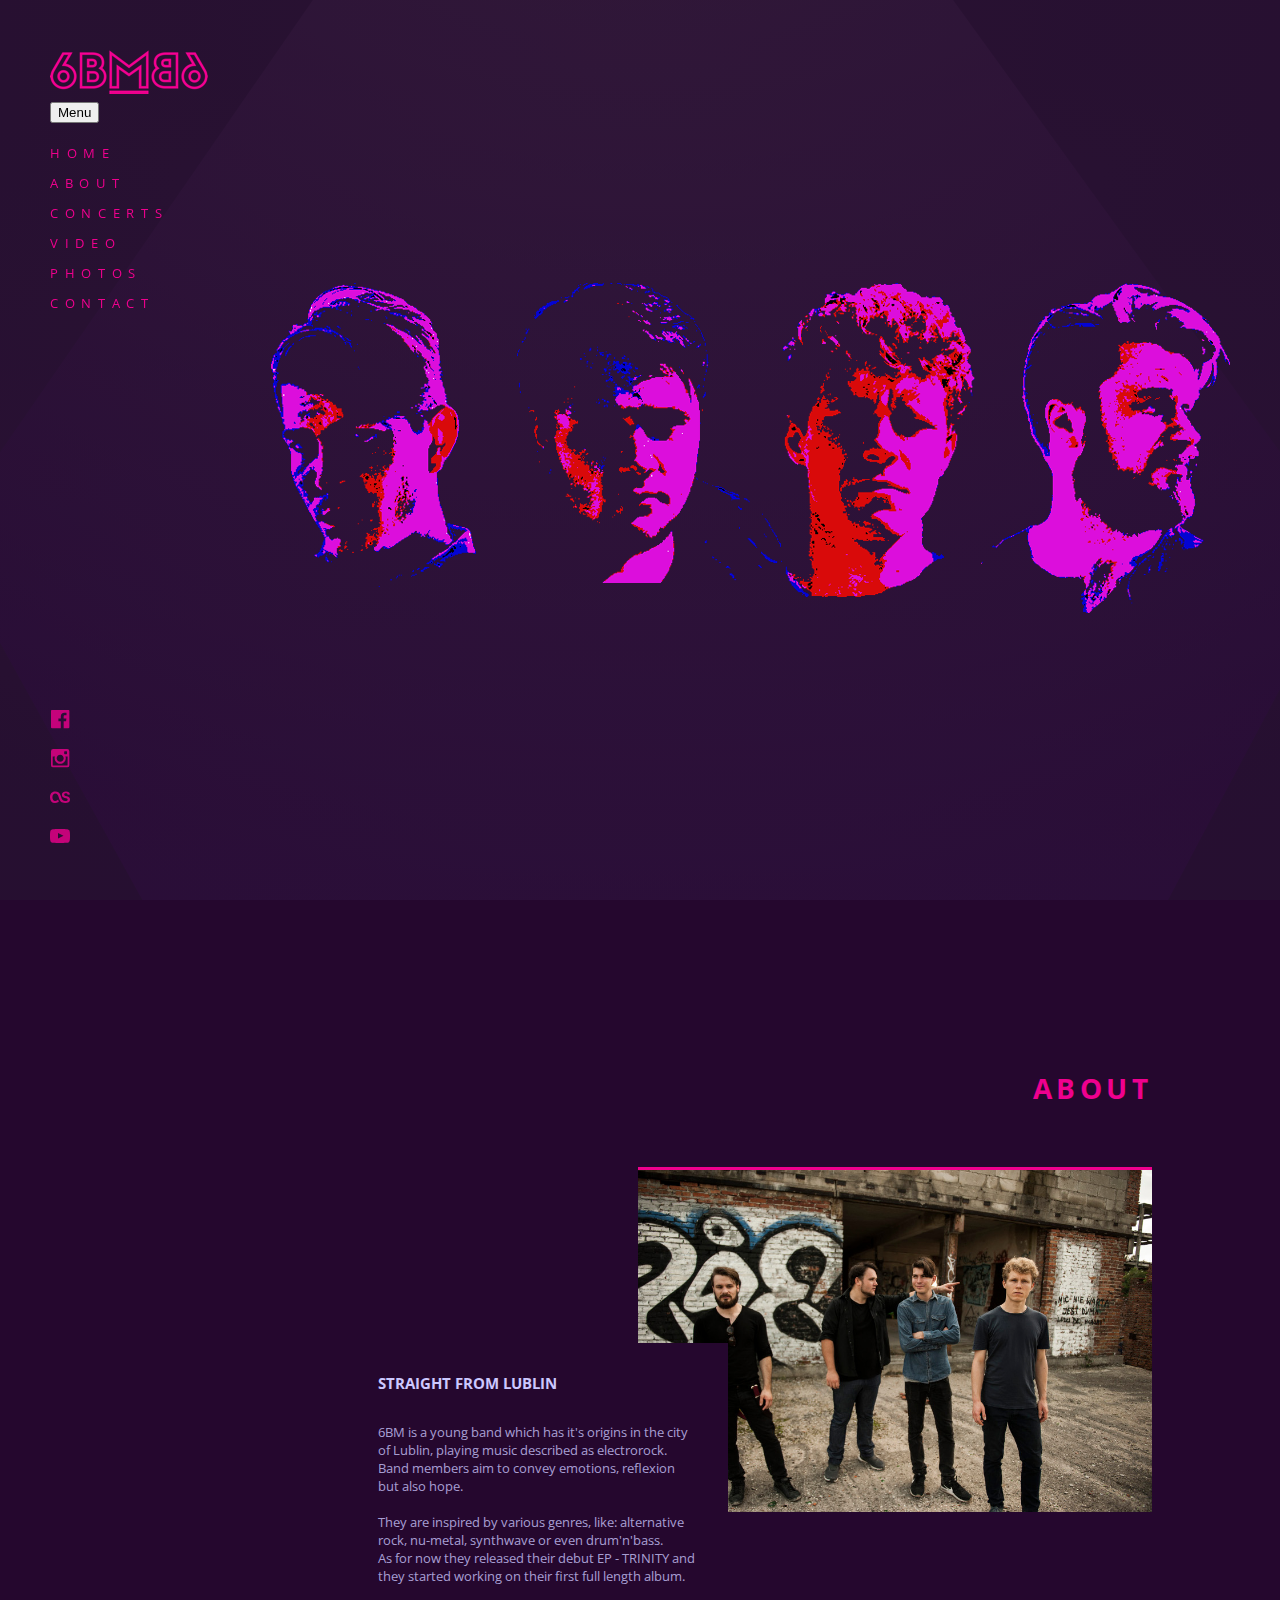
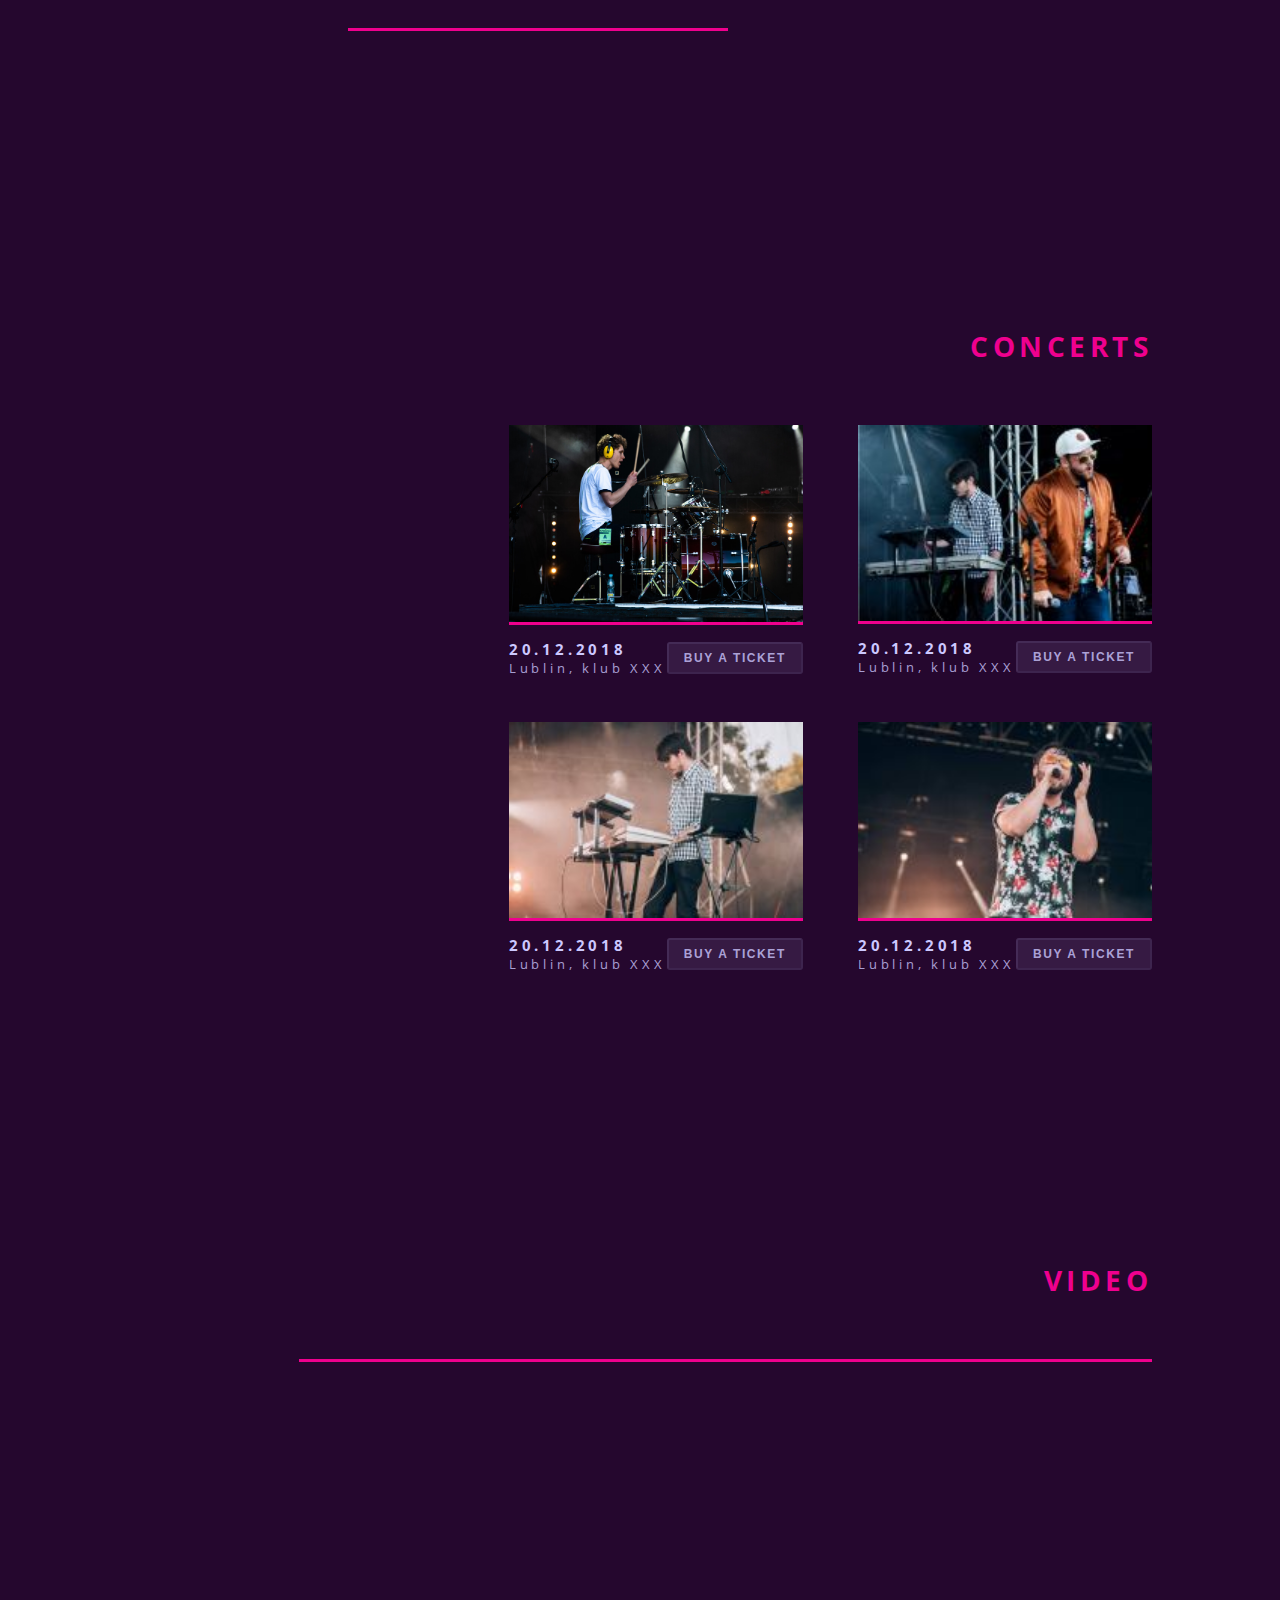
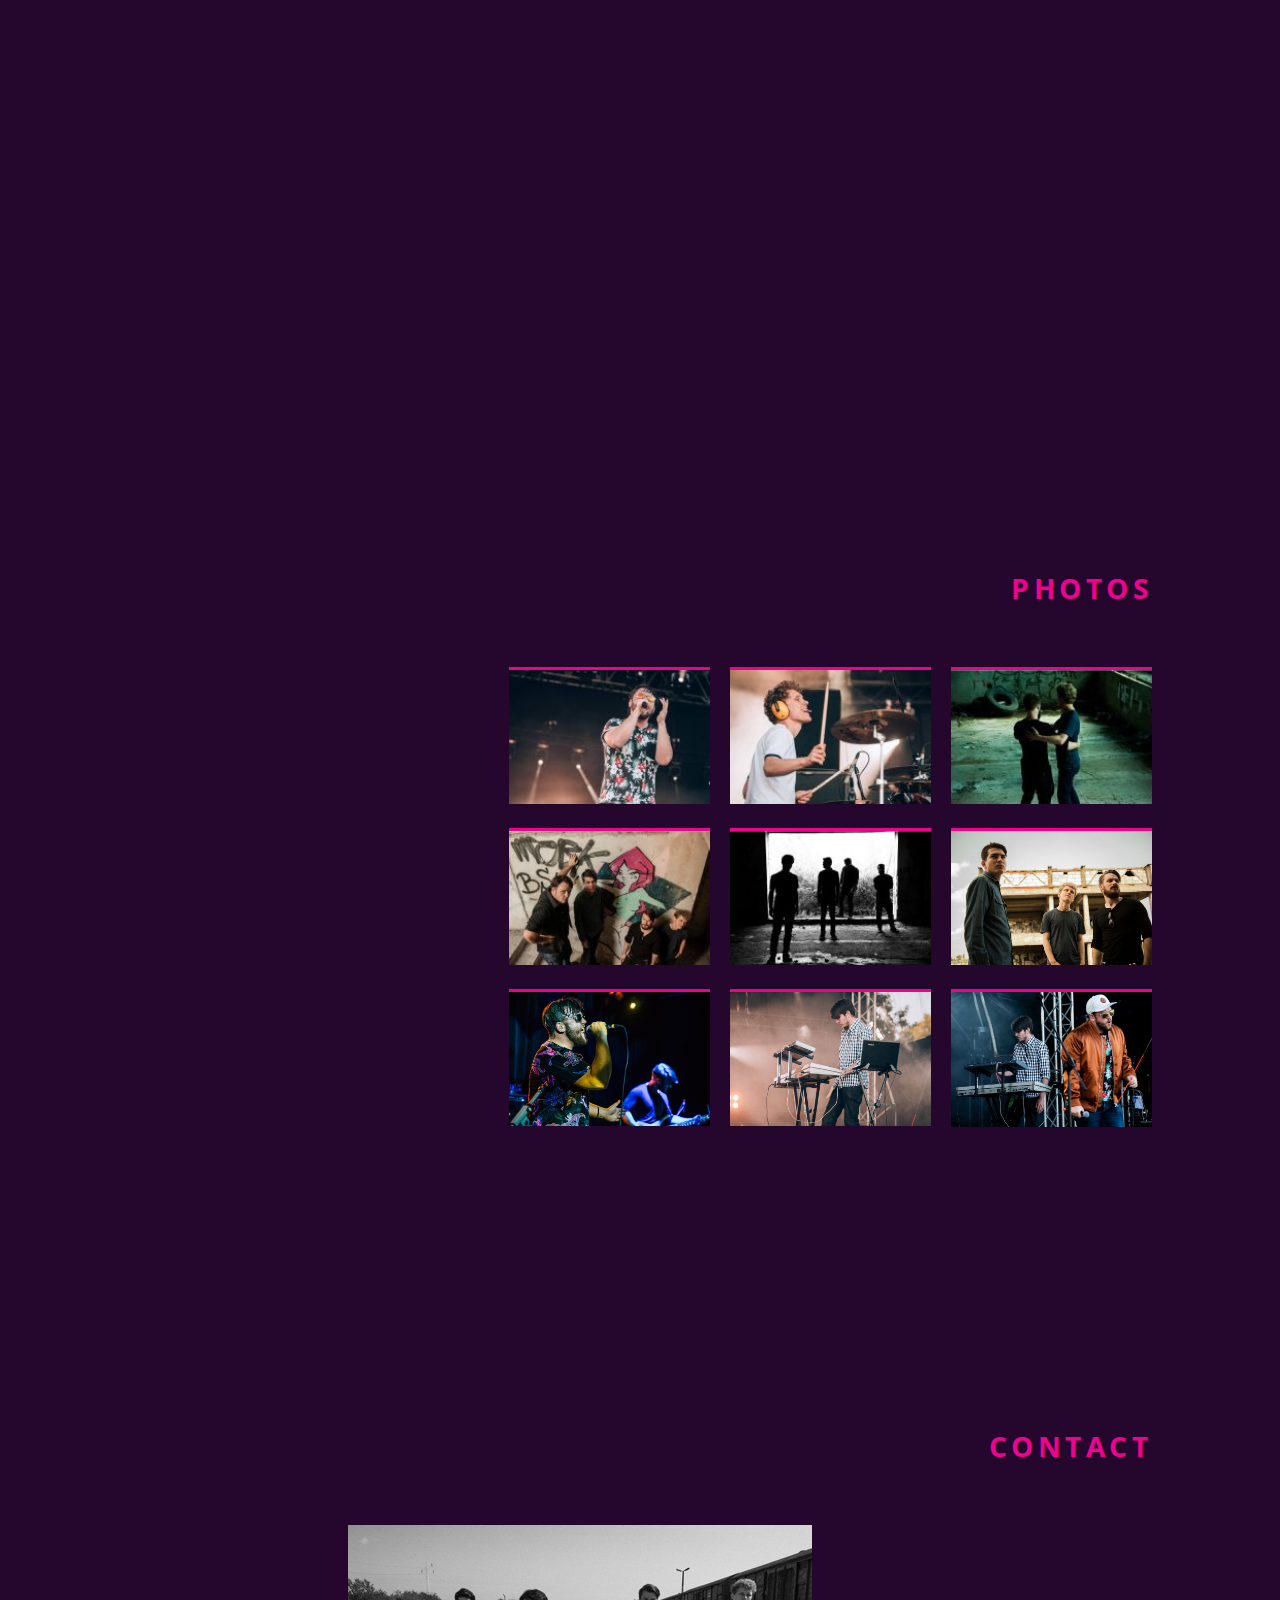
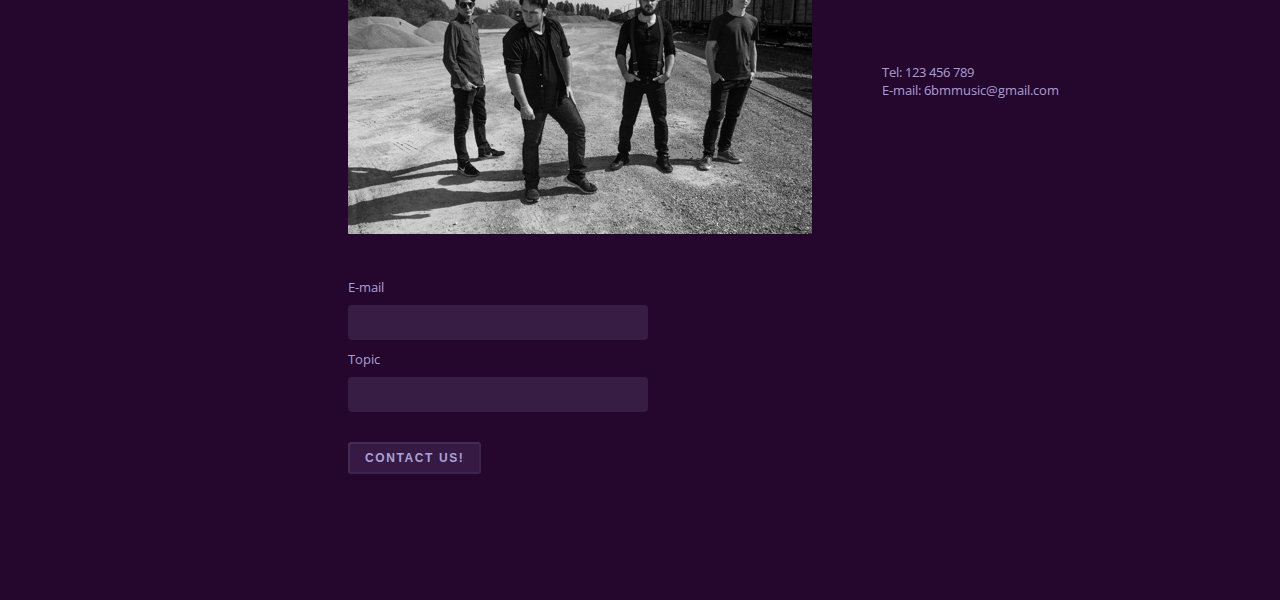
<file: Zadanie03/index.html>
<!DOCTYPE html>
<html lang="en">

<head>
    <title>6BM Band Official Website</title>
    <meta name="viewport" content="width=device-width, initial-scale=1">
    <link href="https://fonts.googleapis.com/css?family=Open+Sans:400,600,700" rel="stylesheet">
    <link rel="stylesheet" type="text/css" href="./style.css" />
    <script src="js/app.js" defer></script>
</head>

<body>
    <header class="page-header">
        <h1 class="page-brand">
            <img src="./images/logo.png" alt="6BM logo" />
        </h1>
        <button class="hamburger">Menu</button>
        <nav class="page-navigation">
            <ul class="page-navigation__items">
                <li class="page-navigation__item">
                    <a class="page-navigation__link" href="#home">Home</a>
                </li>
                <li class="page-navigation__item">
                    <a class="page-navigation__link" href="#about">About</a>
                </li>
                <li class="page-navigation__item">
                    <a class="page-navigation__link" href="#concerts">Concerts</a>
                </li>
                <li class="page-navigation__item">
                    <a class="page-navigation__link" href="#video">Video</a>
                </li>
                <li class="page-navigation__item">
                    <a class="page-navigation__link" href="#photos">Photos</a>
                </li>
                <li class="page-navigation__item">
                    <a class="page-navigation__link" href="#contact">Contact</a>
                </li>
            </ul>
        </nav>
    </header>
    <main class="page-content">
        <section id="home" class="content-section home-section">
            <!--
                    ZAGADNIENIE PONADPROGRAMOWE

                    Nagłówek 'Home' nie jest pokazany na projekcie graficznym, ale dobrą praktyką
                    jest umieszczanie nagłówków przy każdej głównej sekcji strony.
                    Pozwoli to na użytkownikom czytników ekranowych (np. osobom niewidomym lub niedowidzącym)
                    na zorientowanie się w strukturze naszej strony.
                    A żeby zachować wygląd strony adekwatny do projektu graficznego,
                    można utworzyć pomocniczą klasę CSS (np. 'screen-reader-only'),
                    która będzie ukrywała dany element dla standardowego użytkownika.

                    Należy jednak pamiętać, że ukrywanie elementów strony może obniżyć ranking
                    pozycjonowania twojej strony (SEO) i powinniśmy starać się umieszczać elementy nagłówkowe
                    w projekcie graficznym.
                    Dlatego też trzeba świadomie stosować to rozwiązanie i jeśli bardziej zależy nam na
                    pozycjonowaniu niż dostępności, wtedy możemy użyć więcej niż jeden znacznik <h1> i
                    używać go jako głównego nagłówka danych sekcji (w przypadku naszego projektu <h2>
                    zamienilibyśmy na <h1>, a <h3> na <h2>).
                -->
            <h2 class="content-section__header screen-reader-only">Home</h2>
            <ul class="band-members">
                <li class="band-members__item">
                    <img class="band-members__image" src="./images/band-member01.png"
                        alt="Image of stylized keyboard player's face" />
                    <p class="band-members__name">Kamil Zgondek</p>
                    <p class="band-members__desc">Keyboard</p>
                </li>
                <li class="band-members__item">
                    <img class="band-members__image" src="./images/band-member02.png"
                        alt="Image of stylized vocalist's face" />
                    <p class="band-members__name">Łukasz Furman</p>
                    <p class="band-members__desc">Vocals</p>
                </li>
                <li class="band-members__item">
                    <img class="band-members__image" src="./images/band-member03.png"
                        alt="Image of stylized drummer's face" />
                    <p class="band-members__name">Kamil Majewski</p>
                    <p class="band-members__desc">Drums</p>
                </li>
                <li class="band-members__item">
                    <img class="band-members__image" src="./images/band-member04.png"
                        alt="Image of stylized bassist's face" />
                    <p class="band-members__name">Daniel Cajzer</p>
                    <p class="band-members__desc">Bass guitar</p>
                </li>
            </ul>

        </section>
        <section id="about" class="content-section">
            <h2 class="content-section__header">About</h2>
            <div class="about">
                <img class="about__image" src="./images/band01.jpg"
                    alt="Image of band members standing at the construction site" />
                <div class="about__desc">
                    <h3 class="about__desc-header">Straight from Lublin</h3>
                    <p class="about__desc-content">
                        6BM is a young band which has it's origins in the city of Lublin, playing music described as
                        electrorock.<br />
                        Band members aim to convey emotions, reflexion but also hope.<br /><br />
                        They are inspired by various genres, like: alternative rock, nu-metal, synthwave or even
                        drum'n'bass.<br />
                        As for now they released their debut EP - TRINITY and they started working on their first full
                        length album.
                    </p>
                </div>
            </div>
        </section>
        <section id="concerts" class="content-section">
            <h2 class="content-section__header">Concerts</h2>
            <div class="concerts">
                <article class="concerts__item">
                    <img class="concerts__image" src="./images/band02_WiechnikMarcin.jpg"
                        alt="Image of band drummer during a concert" />
                    <header class="concerts__info">
                        <div class="concerts__info-base">
                            <p class="concerts__date">20.12.2018</p>
                            <p class="concerts__location">Lublin, klub XXX</p>
                        </div>
                        <button class="button">Buy a ticket</button>
                    </header>
                </article>
                <article class="concerts__item">
                    <img class="concerts__image" src="./images/band03_WiechnikMarcin.jpg"
                        alt="Image of band vocalist and keyboard player during a concert" />
                    <header class="concerts__info">
                        <div class="concerts__info-base">
                            <p class="concerts__date">20.12.2018</p>
                            <p class="concerts__location">Lublin, klub XXX</p>
                        </div>
                        <button class="button">Buy a ticket</button>
                    </header>
                </article>
                <article class="concerts__item">
                    <img class="concerts__image" src="./images/band04_JakubBodys.jpg"
                        alt="Image of band keyboard player during a concert" />
                    <header class="concerts__info">
                        <div class="concerts__info-base">
                            <p class="concerts__date">20.12.2018</p>
                            <p class="concerts__location">Lublin, klub XXX</p>
                        </div>
                        <button class="button">Buy a ticket</button>
                    </header>
                </article>
                <article class="concerts__item">
                    <img class="concerts__image" src="./images/band05_JakubBodys.jpg"
                        alt="Image of band vocalist during a concert" />
                    <header class="concerts__info">
                        <div class="concerts__info-base">
                            <p class="concerts__date">20.12.2018</p>
                            <p class="concerts__location">Lublin, klub XXX</p>
                        </div>
                        <button class="button">Buy a ticket</button>
                    </header>
                </article>
            </div>
        </section>
        <section id="video" class="content-section">
            <h2 class="content-section__header">Video</h2>
            <iframe class="embedded-video" width="853" height="480"
                src="https://www.youtube.com/embed/AstRXh-vKNI?rel=0" frameborder="0" allow="autoplay; encrypted-media"
                allowfullscreen></iframe>
        </section>
        <section id="photos" class="content-section">
            <h2 class="content-section__header">Photos</h2>
            <ul class="gallery">
                <li class="gallery__item">
                    <img class="gallery__image"
                        srcset="./images/band05_JakubBodys.jpg,
                                ./images/band05_JakubBodys@2.jpg 2x,
                                ./images/band05_JakubBodys@3.jpg 3x"
                        src="./images/band05_JakubBodys@3.jpg"
                        alt="Image of band vocalist during a concert" />
                </li>
                <li class="gallery__item">
                    <img class="gallery__image"
                        srcset="./images/band06_JakubBodys.jpg,
                                ./images/band06_JakubBodys@2.jpg 2x,
                                ./images/band06_JakubBodys@3.jpg 3x"
                        src="./images/band06_JakubBodys@3.jpg"
                        alt="Image of band drummer during a concert" />
                </li>
                <li class="gallery__item">
                    <img class="gallery__image"
                        srcset="./images/band07.jpg,
                                ./images/band07@2.jpg 2x,
                                ./images/band07@3.jpg 3x"
                        src="./images/band07@3.jpg"
                        alt="Image of band members at the construction site" />
                </li>
                <li class="gallery__item">
                    <img class="gallery__image"
                        srcset="./images/band08.jpg,
                                ./images/band08@2.jpg 2x,
                                ./images/band08@3.jpg 3x"
                        src="./images/band08@3.jpg"
                        alt="Image of band members posing against the wall with graffiti" />
                </li>
                <li class="gallery__item">
                    <img class="gallery__image"
                        srcset="./images/band09.jpg,
                                ./images/band09@2.jpg 2x,
                                ./images/band09@3.jpg 3x"
                        src="./images/band09@3.jpg"
                        alt="Image of band members standing in the shadows" />
                </li>
                <li class="gallery__item">
                    <img class="gallery__image"
                        srcset="./images/band10.jpg
                                ./images/band10@2.jpg 2x,
                                ./images/band10@3.jpg 3x"
                        src="./images/band10@3.jpg"
                        alt="Image of band members standing at the construction site" />
                </li>
                <li class="gallery__item">
                    <img class="gallery__image"
                        srcset="./images/band11.jpg
                                ./images/band11@2.jpg 2x,
                                ./images/band11@3.jpg 3x"
                        src="./images/band11@3.jpg"
                        alt="Image of band vocalist during a concert" />
                </li>
                <li class="gallery__item">
                    <img class="gallery__image"
                        srcset="./images/band04_JakubBodys.jpg
                                ./images/band04_JakubBodys@2.jpg 2x,
                                ./images/band04_JakubBodys@3.jpg 3x"
                        src="./images/band04_JakubBodys@3.jpg"
                        alt="Image of band keyboard player during a concert" />
                </li>
                <li class="gallery__item">
                    <img class="gallery__image"
                        srcset="./images/band03_WiechnikMarcin.jpg
                                ./images/band03_WiechnikMarcin@2.jpg 2x,
                                ./images/band03_WiechnikMarcin@3.jpg 3x"
                        src="./images/band03_WiechnikMarcin@3.jpg"
                        alt="Image of band vocalist and keyboard player during a concert" />
                </li>
            </ul>
        </section>
        <section id="contact" class="content-section">
            <h2 class="content-section__header">Contact</h2>
            <div class="contact">
                <div class="contact__item">
                    <img class="contact__img" src="./images/band12.jpg"
                        alt="Image of band members posing next to a train" />
                </div>
                <address class="contact__address">
                    Tel: 123 456 789<br />
                    E-mail: 6bmmusic@gmail.com
                </address>
                <form class="contact__form form">
                    <div class="form__field">
                        <label class="form__label" for="email">E-mail</label>
                        <input class="form__input" type="email" name="email" id="email" required />
                    </div>
                    <div class="form__field">
                        <label class="form__label" for="topic">Topic</label>
                        <input class="form__input" type="text" name="topic" id="topic" required />
                    </div>
                    <button class="button button--contact" type="submit">Contact us!</button>
                </form>
            </div>
        </section>
    </main>
    <footer class="page-footer">
        <!--
                ZAGADNIENIE PONADPROGRAMOWE

                Podobnie jak wyżej, nagłówek jest utworzony dla użytku czytników ekranowych.
            -->
        <h2 class="screen-reader-only">Social media links</h2>
        <ul class="social-links">
            <li class="social-links__item">
                <a class="social-links__link" href="https://www.facebook.com/6BMband/">
                    <img class="social-links__img" src="./images/fb.svg" alt="Facebook" />
                </a>
            </li>
            <li class="social-links__item">
                <a class="social-links__link" href="https://www.instagram.com/6bmband/">
                    <img class="social-links__img" src="./images/insta.svg" alt="Instagram" />
                </a>
            </li>
            <li class="social-links__item">
                <a class="social-links__link" href="http://last.fm/">
                    <img class="social-links__img" src="./images/last.svg" alt="Last.fm" />
                </a>
            </li>
            <li class="social-links__item">
                <a class="social-links__link" href="https://www.youtube.com/channel/UCDqm0F_UFieDt_C4TRPbepQ">
                    <img class="social-links__img" src="./images/yout.svg" alt="Youtube" />
                </a>
            </li>
        </ul>
    </footer>
</body>

</html>
</file>
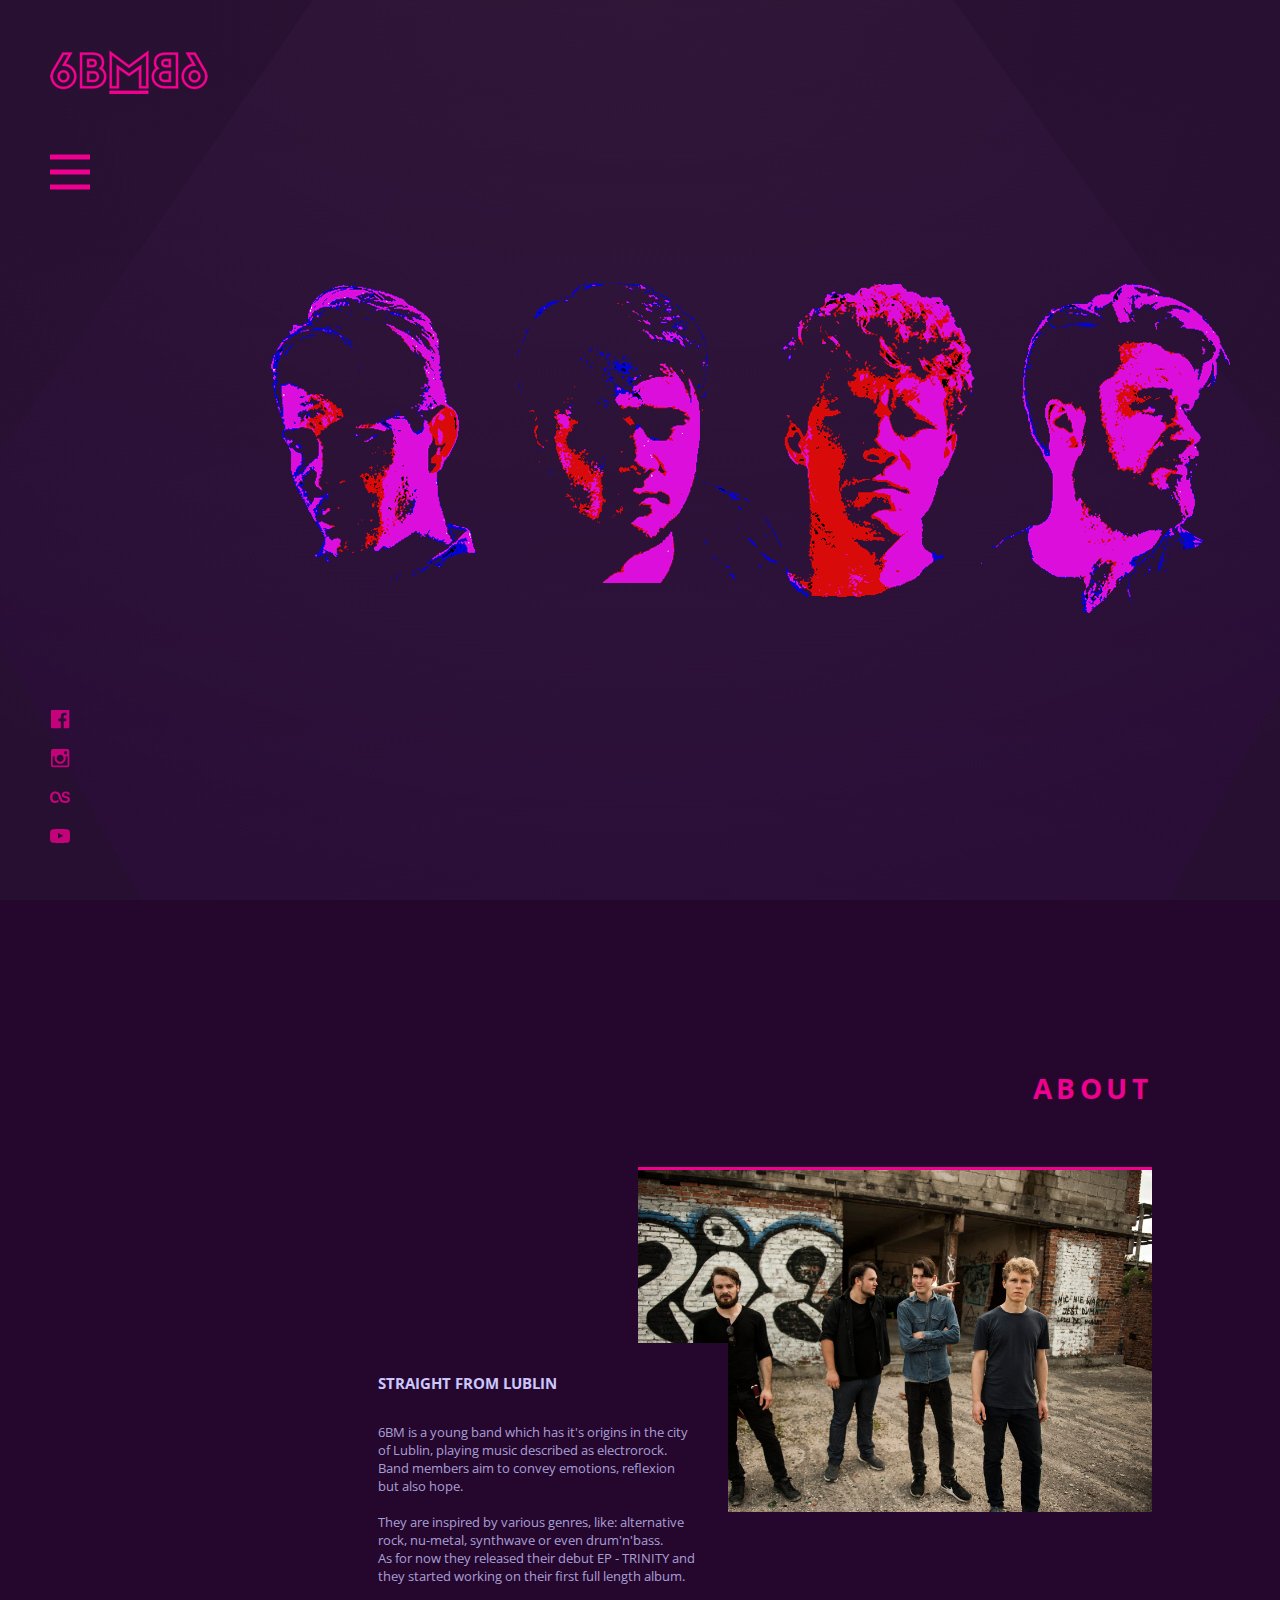
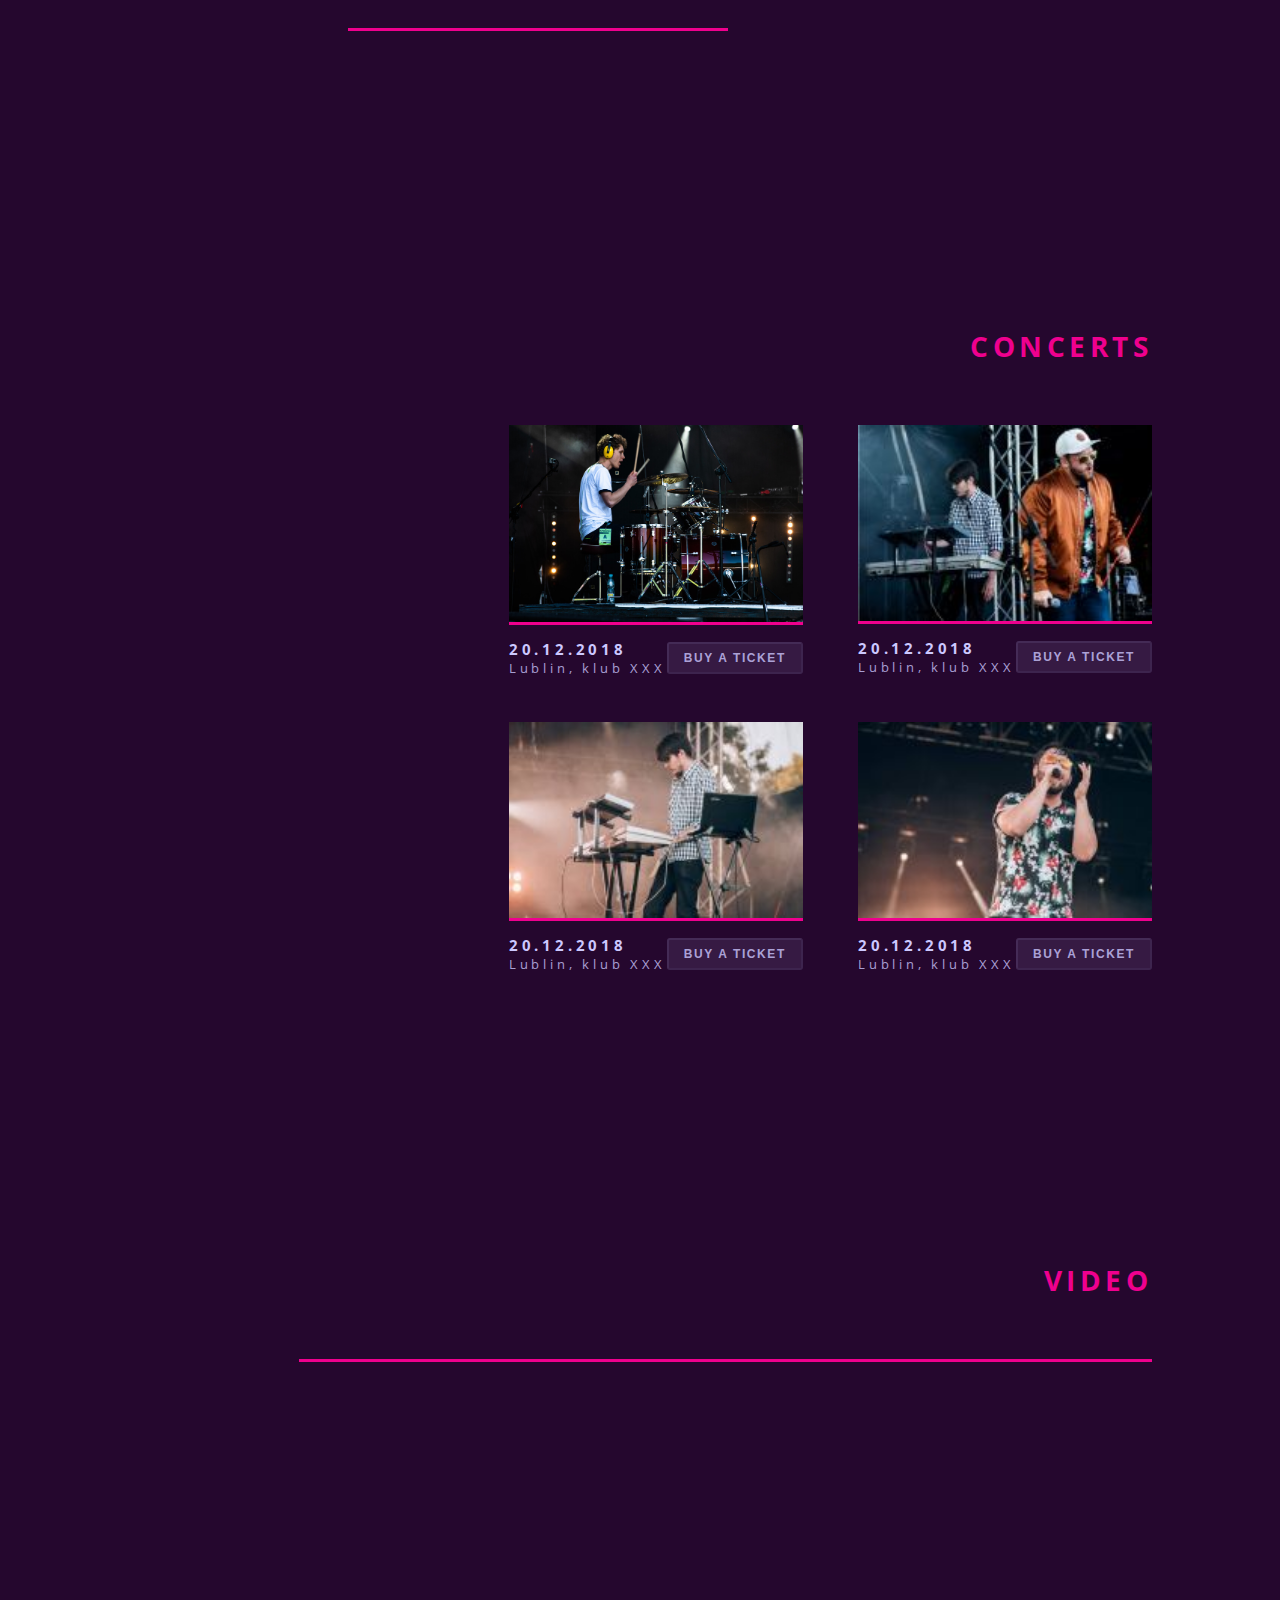
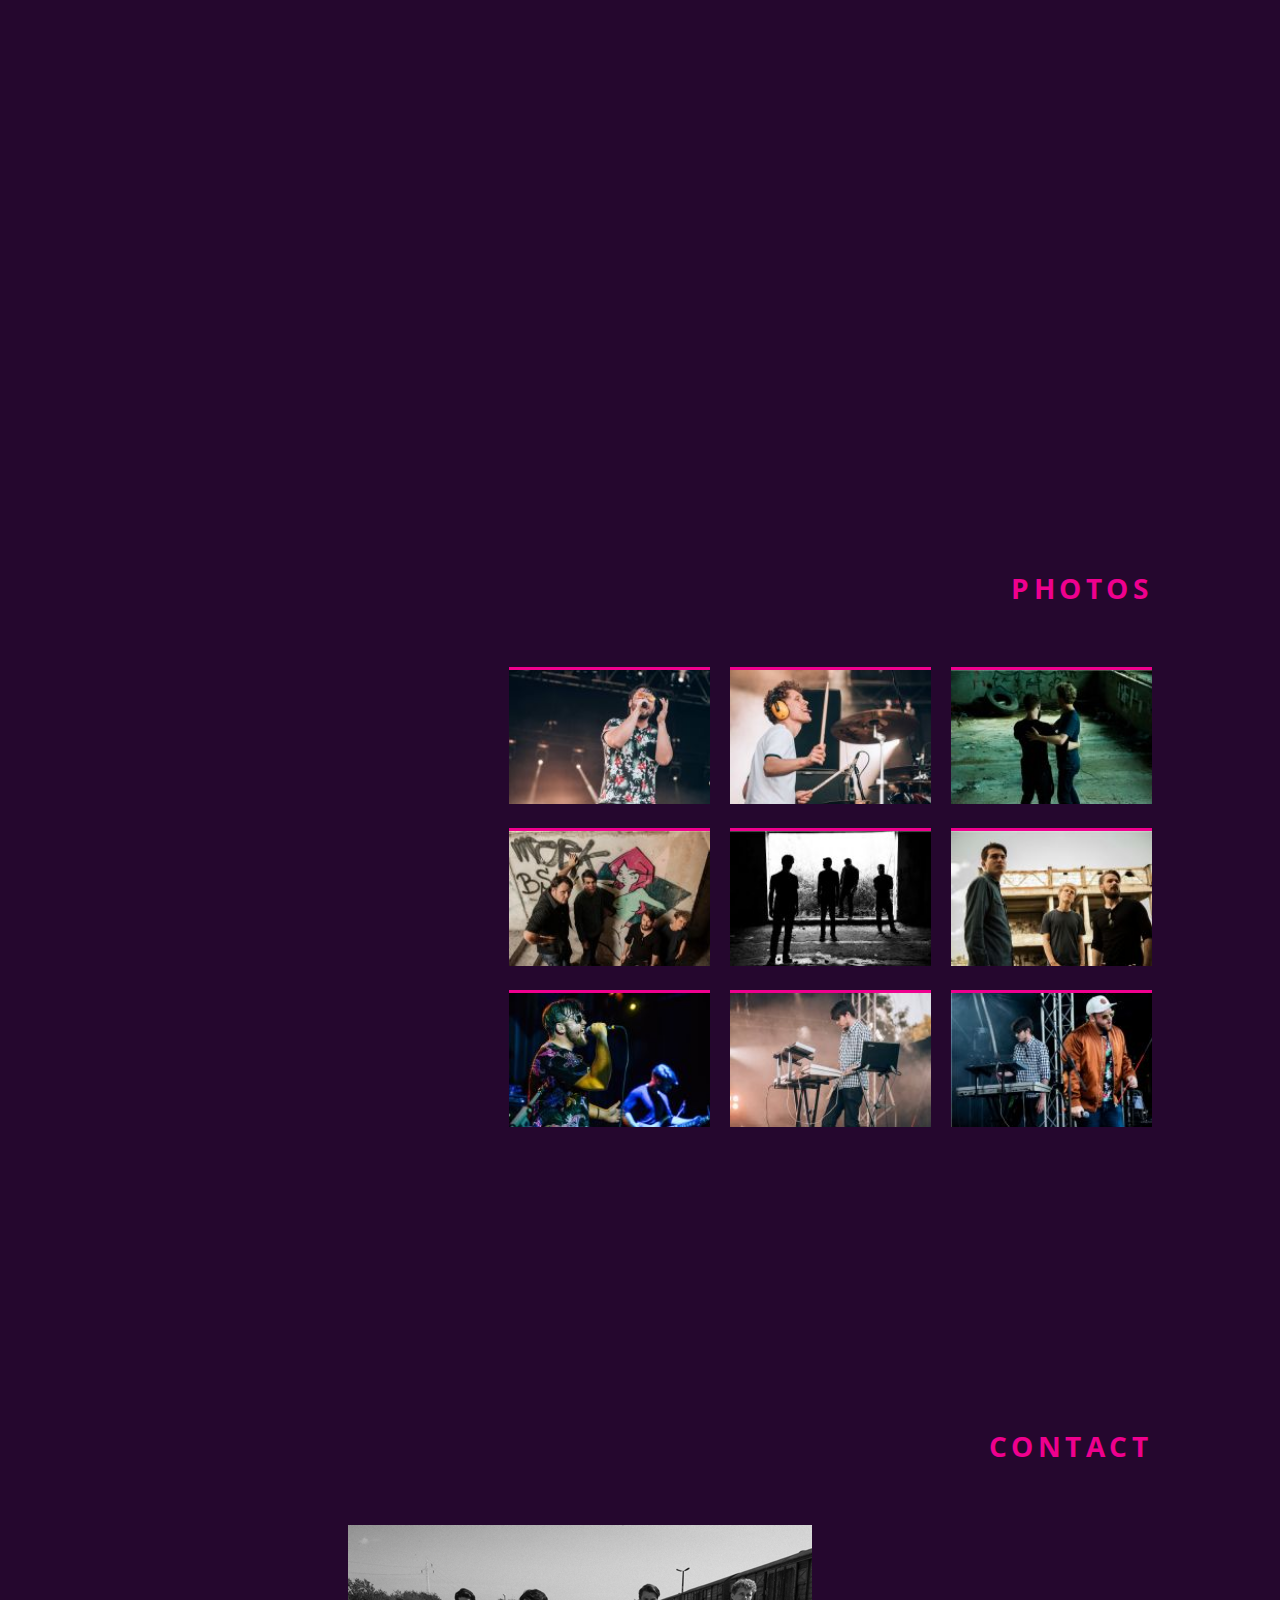
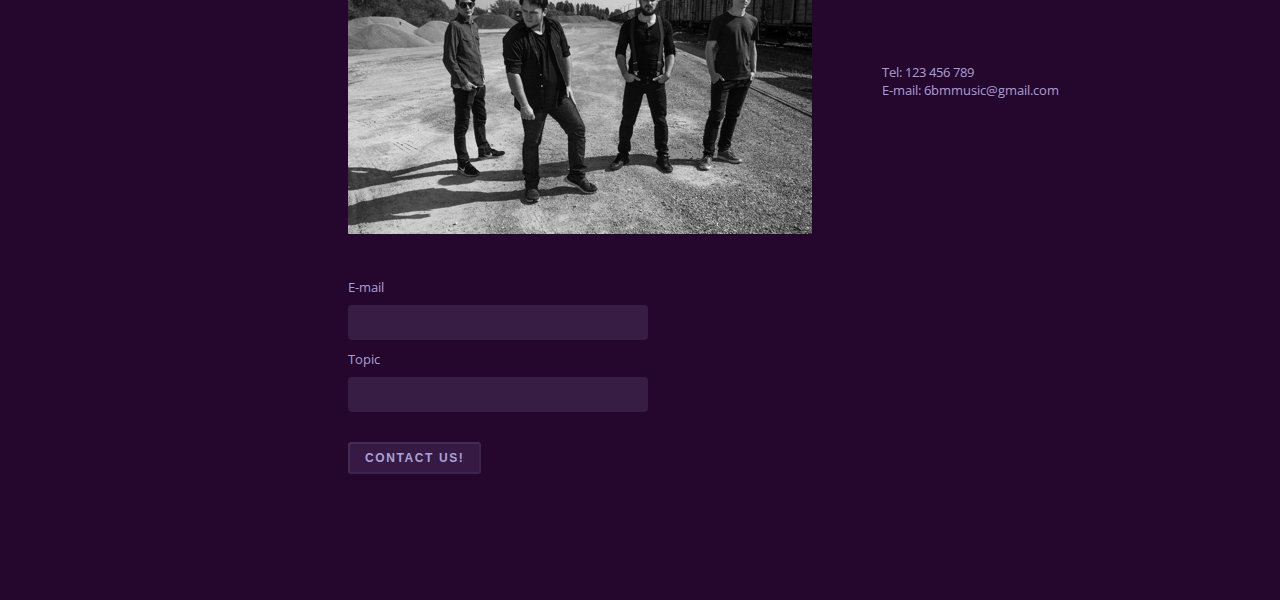
<file: Zadanie04/index.html>
<!DOCTYPE html>
<html lang="en">

<head>
    <title>6BM Band Official Website</title>
    <meta charset="UTF-8">
    <meta name="viewport" content="width=device-width, initial-scale=1">
    <link href="https://fonts.googleapis.com/css?family=Open+Sans:400,600,700&display=swap&subset=latin-ext"
          rel="stylesheet">
    <link rel="stylesheet" type="text/css" href="./style.css" />
    <script src="./script.js" defer></script>
</head>

<body>
    <header class="page-header">
        <h1 class="page-brand">
            <img src="./images/logo.png" alt="6BM logo" />
        </h1>
        <button class="hamburger">
            <div class="hamburger__container">
                <div class="hamburger__bars"></div>
            </div>
        </button>
        <nav class="page-navigation">
            <ul class="page-navigation__items">
                <li class="page-navigation__item">
                    <a class="page-navigation__link" href="#home">Home</a>
                </li>
                <li class="page-navigation__item">
                    <a class="page-navigation__link" href="#about">About</a>
                </li>
                <li class="page-navigation__item">
                    <a class="page-navigation__link" href="#concerts">Concerts</a>
                </li>
                <li class="page-navigation__item">
                    <a class="page-navigation__link" href="#video">Video</a>
                </li>
                <li class="page-navigation__item">
                    <a class="page-navigation__link" href="#photos">Photos</a>
                </li>
                <li class="page-navigation__item">
                    <a class="page-navigation__link" href="#contact">Contact</a>
                </li>
            </ul>
        </nav>
    </header>
    <main class="page-content">
        <section id="home" class="content-section home-section">
            <!--
                    ZAGADNIENIE PONADPROGRAMOWE

                    Nagłówek 'Home' nie jest pokazany na projekcie graficznym, ale dobrą praktyką
                    jest umieszczanie nagłówków przy każdej głównej sekcji strony.
                    Pozwoli to na użytkownikom czytników ekranowych (np. osobom niewidomym lub niedowidzącym)
                    na zorientowanie się w strukturze naszej strony.
                    A żeby zachować wygląd strony adekwatny do projektu graficznego,
                    można utworzyć pomocniczą klasę CSS (np. 'screen-reader-only'),
                    która będzie ukrywała dany element dla standardowego użytkownika.

                    Należy jednak pamiętać, że ukrywanie elementów strony może obniżyć ranking
                    pozycjonowania twojej strony (SEO) i powinniśmy starać się umieszczać elementy nagłówkowe
                    w projekcie graficznym.
                    Dlatego też trzeba świadomie stosować to rozwiązanie i jeśli bardziej zależy nam na
                    pozycjonowaniu niż dostępności, wtedy możemy użyć więcej niż jeden znacznik <h1> i
                    używać go jako głównego nagłówka danych sekcji (w przypadku naszego projektu <h2>
                    zamienilibyśmy na <h1>, a <h3> na <h2>).
                -->
            <h2 class="content-section__header screen-reader-only">Home</h2>
            <ul class="band-members">
                <li class="band-members__item">
                    <img class="band-members__image" src="./images/band-member01.png"
                        alt="Image of stylized keyboard player's face" />
                    <p class="band-members__name">Kamil Zgondek</p>
                    <p class="band-members__desc">Keyboard</p>
                </li>
                <li class="band-members__item">
                    <img class="band-members__image" src="./images/band-member02.png"
                        alt="Image of stylized vocalist's face" />
                    <p class="band-members__name">Łukasz Furman</p>
                    <p class="band-members__desc">Vocals</p>
                </li>
                <li class="band-members__item">
                    <img class="band-members__image" src="./images/band-member03.png"
                        alt="Image of stylized drummer's face" />
                    <p class="band-members__name">Kamil Majewski</p>
                    <p class="band-members__desc">Drums</p>
                </li>
                <li class="band-members__item">
                    <img class="band-members__image" src="./images/band-member04.png"
                        alt="Image of stylized bassist's face" />
                    <p class="band-members__name">Daniel Cajzer</p>
                    <p class="band-members__desc">Bass guitar</p>
                </li>
            </ul>

        </section>
        <section id="about" class="content-section">
            <h2 class="content-section__header">About</h2>
            <div class="about">
                <img class="about__image" src="./images/band01.jpg"
                    alt="Image of band members standing at the construction site" />
                <div class="about__desc">
                    <h3 class="about__desc-header">Straight from Lublin</h3>
                    <p class="about__desc-content">
                        6BM is a young band which has it's origins in the city of Lublin, playing music described as
                        electrorock.<br />
                        Band members aim to convey emotions, reflexion but also hope.<br /><br />
                        They are inspired by various genres, like: alternative rock, nu-metal, synthwave or even
                        drum'n'bass.<br />
                        As for now they released their debut EP - TRINITY and they started working on their first full
                        length album.
                    </p>
                </div>
            </div>
        </section>
        <section id="concerts" class="content-section">
            <h2 class="content-section__header">Concerts</h2>
            <div class="concerts">
                <article class="concerts__item">
                    <img class="concerts__image" src="./images/band02_WiechnikMarcin.jpg"
                        alt="Image of band drummer during a concert" />
                    <header class="concerts__info">
                        <div class="concerts__info-base">
                            <p class="concerts__date">20.12.2018</p>
                            <p class="concerts__location">Lublin, klub XXX</p>
                        </div>
                        <button class="button button--buy-ticket">Buy a ticket</button>
                    </header>
                </article>
                <article class="concerts__item">
                    <img class="concerts__image" src="./images/band03_WiechnikMarcin.jpg"
                        alt="Image of band vocalist and keyboard player during a concert" />
                    <header class="concerts__info">
                        <div class="concerts__info-base">
                            <p class="concerts__date">20.12.2018</p>
                            <p class="concerts__location">Lublin, klub XXX</p>
                        </div>
                        <button class="button button--buy-ticket">Buy a ticket</button>
                    </header>
                </article>
                <article class="concerts__item">
                    <img class="concerts__image" src="./images/band04_JakubBodys.jpg"
                        alt="Image of band keyboard player during a concert" />
                    <header class="concerts__info">
                        <div class="concerts__info-base">
                            <p class="concerts__date">20.12.2018</p>
                            <p class="concerts__location">Lublin, klub XXX</p>
                        </div>
                        <button class="button button--buy-ticket">Buy a ticket</button>
                    </header>
                </article>
                <article class="concerts__item">
                    <img class="concerts__image" src="./images/band05_JakubBodys.jpg"
                        alt="Image of band vocalist during a concert" />
                    <header class="concerts__info">
                        <div class="concerts__info-base">
                            <p class="concerts__date">20.12.2018</p>
                            <p class="concerts__location">Lublin, klub XXX</p>
                        </div>
                        <button class="button button--buy-ticket">Buy a ticket</button>
                    </header>
                </article>
            </div>
        </section>
        <section id="video" class="content-section">
            <h2 class="content-section__header">Video</h2>
            <iframe class="embedded-video" width="853" height="480"
                src="https://www.youtube.com/embed/AstRXh-vKNI?rel=0" frameborder="0" allow="autoplay; encrypted-media"
                allowfullscreen></iframe>
        </section>
        <section id="photos" class="content-section">
            <h2 class="content-section__header">Photos</h2>
            <ul class="gallery">
                <li class="gallery__item">
                    <img class="gallery__image"
                        srcset="./images/band05_JakubBodys.jpg,
                                ./images/band05_JakubBodys@2.jpg 2x,
                                ./images/band05_JakubBodys@3.jpg 3x"
                        src="./images/band05_JakubBodys@3.jpg"
                        alt="Image of band vocalist during a concert" />
                </li>
                <li class="gallery__item">
                    <img class="gallery__image"
                        srcset="./images/band06_JakubBodys.jpg,
                                ./images/band06_JakubBodys@2.jpg 2x,
                                ./images/band06_JakubBodys@3.jpg 3x"
                        src="./images/band06_JakubBodys@3.jpg"
                        alt="Image of band drummer during a concert" />
                </li>
                <li class="gallery__item">
                    <img class="gallery__image"
                        srcset="./images/band07.jpg,
                                ./images/band07@2.jpg 2x,
                                ./images/band07@3.jpg 3x"
                        src="./images/band07@3.jpg"
                        alt="Image of band members at the construction site" />
                </li>
                <li class="gallery__item">
                    <img class="gallery__image"
                        srcset="./images/band08.jpg,
                                ./images/band08@2.jpg 2x,
                                ./images/band08@3.jpg 3x"
                        src="./images/band08@3.jpg"
                        alt="Image of band members posing against the wall with graffiti" />
                </li>
                <li class="gallery__item">
                    <img class="gallery__image"
                        srcset="./images/band09.jpg,
                                ./images/band09@2.jpg 2x,
                                ./images/band09@3.jpg 3x"
                        src="./images/band09@3.jpg"
                        alt="Image of band members standing in the shadows" />
                </li>
                <li class="gallery__item">
                    <img class="gallery__image"
                        srcset="./images/band10.jpg,
                                ./images/band10@2.jpg 2x,
                                ./images/band10@3.jpg 3x"
                        src="./images/band10@3.jpg"
                        alt="Image of band members standing at the construction site" />
                </li>
                <li class="gallery__item">
                    <img class="gallery__image"
                        srcset="./images/band11.jpg,
                                ./images/band11@2.jpg 2x,
                                ./images/band11@3.jpg 3x"
                        src="./images/band11@3.jpg"
                        alt="Image of band vocalist during a concert" />
                </li>
                <li class="gallery__item">
                    <img class="gallery__image"
                        srcset="./images/band04_JakubBodys.jpg,
                                ./images/band04_JakubBodys@2.jpg 2x,
                                ./images/band04_JakubBodys@3.jpg 3x"
                        src="./images/band04_JakubBodys@3.jpg"
                        alt="Image of band keyboard player during a concert" />
                </li>
                <li class="gallery__item">
                    <img class="gallery__image"
                        srcset="./images/band03_WiechnikMarcin.jpg,
                                ./images/band03_WiechnikMarcin@2.jpg 2x,
                                ./images/band03_WiechnikMarcin@3.jpg 3x"
                        src="./images/band03_WiechnikMarcin@3.jpg"
                        alt="Image of band vocalist and keyboard player during a concert" />
                </li>
            </ul>
        </section>
        <section id="contact" class="content-section">
            <h2 class="content-section__header">Contact</h2>
            <div class="contact">
                <div class="contact__item">
                    <img class="contact__img" src="./images/band12.jpg"
                        alt="Image of band members posing next to a train" />
                </div>
                <address class="contact__address">
                    Tel: 123 456 789<br />
                    E-mail: 6bmmusic@gmail.com
                </address>
                <form class="contact__form form">
                    <div class="form__field">
                        <label class="form__label" for="email">E-mail</label>
                        <input class="form__input" type="email" name="email" id="email" required />
                    </div>
                    <div class="form__field">
                        <label class="form__label" for="topic">Topic</label>
                        <input class="form__input" type="text" name="topic" id="topic" required />
                    </div>
                    <button class="button button--contact" type="submit">Contact us!</button>
                </form>
            </div>
        </section>
    </main>
    <footer class="page-footer">
        <!--
                ZAGADNIENIE PONADPROGRAMOWE

                Podobnie jak wyżej, nagłówek jest utworzony dla użytku czytników ekranowych.
            -->
        <h2 class="screen-reader-only">Social media links</h2>
        <ul class="social-links">
            <li class="social-links__item">
                <a class="social-links__link" href="https://www.facebook.com/6BMband/">
                    <img class="social-links__img" src="./images/fb.svg" alt="Facebook" />
                </a>
            </li>
            <li class="social-links__item">
                <a class="social-links__link" href="https://www.instagram.com/6bmband/">
                    <img class="social-links__img" src="./images/insta.svg" alt="Instagram" />
                </a>
            </li>
            <li class="social-links__item">
                <a class="social-links__link" href="http://last.fm/">
                    <img class="social-links__img" src="./images/last.svg" alt="Last.fm" />
                </a>
            </li>
            <li class="social-links__item">
                <a class="social-links__link" href="https://www.youtube.com/channel/UCDqm0F_UFieDt_C4TRPbepQ">
                    <img class="social-links__img" src="./images/yout.svg" alt="Youtube" />
                </a>
            </li>
        </ul>
    </footer>
</body>

</html>
</file>
<file: Zadanie03/style.css>
* {
    box-sizing: border-box;
}

body {
    margin: 0;
    padding: 0;

    background-color: #25072E;
    background-image: url('./images/background.svg');
    background-size: cover;
    background-position: center;
    background-repeat: no-repeat;
    background-attachment: fixed;
}

h1, h2, h3 {
    margin: 0;
}

ul {
    list-style: none;
    margin: 0;
    padding: 0;
}

.screen-reader-only {
    position: absolute;
    left: -10000px;
    top: auto;
    width: 1px;
    height: 1px;
    overflow: hidden;
}

/*
######################################
TYPOGRAFIA
######################################
*/

body {
    color: rgba(204, 200, 255, 0.8);
    font-family: 'Open Sans', sans-serif;
    font-size: 13px;
    font-weight: normal;
}

a {
    color: #EF008E;
    text-decoration: none;
}

/*
######################################
PRZYCISKI
######################################
*/

.button {
    padding: 7px 15px;
    border-radius: 3px;
    background-color: rgba(204, 200, 255, 0.1);
    border-color: rgba(204, 200, 255, 0.1);

    color: rgba(204, 200, 255, 0.8);
    font-size: 12px;
    font-weight: 600;
    text-transform: uppercase;
    letter-spacing: 1.6px;
    cursor: pointer;
}

.button--contact {
    margin-top: 20px;
}

/*
######################################
FORMULARZE
######################################
*/

.form__field {
    margin-bottom: 10px;
}

.form__label {
    display: block;
    margin-bottom: 9px;
}

.form__input {
    display: block;
    height: 35px;
    width: 300px;
    padding: 10px 15px;
    border: none;
    border-radius: 4px;
    background-color: rgba(219, 216, 251, 0.1);
}

/*
######################################
GŁÓWNY LAYOUT STRONY
######################################
*/

.page-header {
    position: fixed;
    top: 50px;
    left: 50px;
}

.page-footer {
    position: fixed;
    bottom: 50px;
    left: 50px;
}

.page-content {
    margin-left: 220px;
    padding: 0 10%;
}

/*
######################################
NAWIGACJA
######################################
*/
.page-navigation__items {
    padding-top: 15px;
}

.page-navigation__link {
    line-height: 30px;
    text-transform: uppercase;
    letter-spacing: 6.7px;
}


/*
######################################
LINKI DO SOCIAL MEDIA
######################################
*/


.social-links__item + .social-links__item {
    margin-top: 15px;
}

.social-links__img {
    width: 20px;
    height: 20px;
}

/*
######################################
STYLE WSPÓLNE DLA WSZYSTKICH SEKCJI
######################################
*/

.content-section {
    display: flex;
    flex-direction: column;
    justify-content: center;
    align-items: flex-end;
    min-height: 100vh;
}

.content-section__header {
    margin-bottom: 60px;
    color: #EF008E;
    font-size: 28px;
    font-weight: bold;
    letter-spacing: 4.5px;
    text-transform: uppercase;
}

.content-section__body {
    flex-grow: 1;
}

/*
######################################
SEKCJA "HOME"
######################################
*/

.content-section.home-section {
    align-items: center;
}

.band-members {
    display: flex;
    flex-direction: row;
    align-items: center;
}

.band-members__name,
.band-members__desc {
    display: none;
}

/*
######################################
SEKCJA "ABOUT"
######################################
*/

.about {
    position: relative;
    margin-left: 290px;
    margin-bottom: 115px;
}

.about__image {
    max-width: 100%;
    border-top: 3px solid #EF008E;
}

.about__desc-header {
    margin-bottom: 30px;
    color: #CCC8FF;
    font-size: 15px;
    font-weight: bold;
    text-transform: uppercase;
}

.about__desc {
    position: absolute;
    left: -290px;
    bottom: -115px;
    width: 380px;
    padding: 30px;
    background-color: #25072e;
    border-bottom: 3px solid #EF008E;
}

/*
######################################
SEKCJA "CONCERTS"
######################################
*/

.concerts {
    width: 80%;
    display: grid;
    grid-template-columns: repeat(2, 1fr);
    column-gap: 55px;
    row-gap: 45px;
}

.concerts__image {
    width: 100%;
    border-bottom: 3px solid #EF008E;
}

.concerts__info {
    display: flex;
    flex-direction: row;
    align-items: center;
    padding-top: 10px;
}

.concerts__info-base {
    flex-grow: 1;
}

.concerts__date {
    margin: 0;
    color: #CCC8FF;
    font-size: 15px;
    font-weight: bold;
    text-transform: uppercase;
    letter-spacing: 3.8px;
}

.concerts__location {
    margin: 0;
    letter-spacing: 3.8px;
}

/*
######################################
SEKCJA "VIDEO"
######################################
*/

.embedded-video {
    border-top: 3px solid #EF008E;
}

/*
######################################
SEKCJA "PHOTOS"
######################################
*/

.gallery {
    display: flex;
    flex-wrap: wrap;
    width: calc(80% + 20px); /* Znosi wpływ .gallery__item { margin-left: 20px; } */
    margin-top: -20px; /* Znosi wpływ .gallery__item { margin-top: 20px; } */
}

.gallery__item {
    width: calc((100% - 3 * 20px) / 3);
    margin-top: 20px;
    margin-left: 20px;
}

.gallery__image {
    width: 100%;
    border-top: 3px solid #EF008E;
}

@supports (display: grid) {
    .gallery {
        width: 80%;
        display: grid;
        grid-template-columns: repeat(3, 1fr);
        gap: 20px;
        margin: 0;
    }

    .gallery__item {
        width: 100%;
        margin: 0;
    }
}

/*
######################################
SEKCJA "CONTACT"
######################################
*/

.contact {
    display: flex;
    flex-direction: row;
    flex-wrap: wrap;
    align-items: center;
}

.contact__img {
    max-width: 100%;
}

.contact__address {
    padding: 70px;
    font-style: normal;
}

.contact__form {
    flex-basis: 50%;
    padding-top: 40px;
}


/* //////////////////////////////// MOBILE STYLES //////////////////////////////// */

@media screen and (max-width: 360px) {

    body {
        background-image: none;
    }
    /*
    ######################################
    PRZYCISKI
    ######################################
    */

    .button {
        width: 100%;
        height: 40px;
    }

    /*
    ######################################
    FORMULARZE
    ######################################
    */

    .form__input {
        width: 100%;
    }

    /*
    ######################################
    GŁÓWNY LAYOUT STRONY
    ######################################
    */

    .page-header {
        position: static;
        display: flex;
        flex-direction: column;
        align-items: center;
        margin-bottom: 64px;
        padding: 24px 24px 0;
    }

    .page-footer {
        position: static;
        padding: 24px;
    }

    .page-content {
        margin-left: 0;
        padding: 0 24px;
    }

    /*
    ######################################
    NAWIGACJA
    ######################################
    */

    .page-navigation__items {
        text-align: center;
    }

    /*
    ######################################
    LINKI DO SOCIAL MEDIA
    ######################################
    */
    .social-links {
        display: flex;
        justify-content: space-between;
    }

    .social-links__item + .social-links__item  {
        margin-top: 0;
    }

    .social-links__img {
        width: 32px;
        height: 32px;
    }

    /*
    ######################################
    STYLE WSPÓLNE DLA WSZYSTKICH SEKCJI
    ######################################
    */

    .content-section {
        align-items: center;
        min-height: unset;
        margin-bottom: 64px;
    }

    .content-section__header {
        margin-bottom: 32px;
    }

    .content-section__body {
        flex-grow: 1;
    }

    /*
    ######################################
    SEKCJA "HOME"
    ######################################
    */

    .band-members {
        display: grid;
        grid-template-columns: repeat(2, 1fr);
        gap: 24px 12px;
    }

    .band-members__item {
        width: 100%;
        height: 100%;
        display: flex;
        flex-direction: column;
    }

    .band-members__image {
        width: 150px;
        height: 175px;
        margin-bottom: 16px;
        object-fit: contain;
    }

    .band-members__name,
    .band-members__desc {
        display: block;
        margin: 0;
        text-align: center;
    }

    .band-members__name {
        font-size: 16px;
        text-transform: uppercase;
        letter-spacing: .2px;
    }

    /*
    ######################################
    SEKCJA "ABOUT"
    ######################################
    */

    .about {
        margin: 0;
    }

    .about__desc-header {
        font-size: 18px;
    }

    .about__desc {
        position: static;
        width: 100%;
        padding: 24px;
    }

    .about__desc-content {
        font-size: 14px;
        line-height: 1.5;
    }

    /*
    ######################################
    SEKCJA "CONCERTS"
    ######################################
    */

    .concerts {
        width: 100%;
        grid-template-columns: 1fr;
        row-gap: 32px;
    }

    .concerts__info {
        flex-direction: column;
    }

    .concerts__info-base {
        width: 100%;
        display: flex;
        justify-content: space-between;
        margin: 16px;
    }

    /*
    ######################################
    SEKCJA "VIDEO"
    ######################################
    */

    .embedded-video {
        width: 100%;
    }

    /*
    ######################################
    SEKCJA "PHOTOS"
    ######################################
    */

    .gallery {
        display: block;
        width: 100%;
    }

    .gallery__item {
        margin-bottom: 12px;
    }

    @supports (display: grid) {
        .gallery {
            display: grid;
            grid-template-columns: 1fr;
            gap: 12px;
        }

        .gallery__item {
            margin-bottom: 0;
        }
    }

    /*
    ######################################
    SEKCJA "CONTACT"
    ######################################
    */

    .contact__form {
        width: 100%;
        flex-basis: unset;
    }

    .contact__item {
        margin-bottom: 24px;
    }

    .contact__address {
        padding: 0;
        line-height: 1.77;
    }
}
</file>
<file: Zadanie04/style.css>
* {
    box-sizing: border-box;
}

body {
    margin: 0;
    padding: 0;

    background-color: #25072E;
    background-image: url('./images/background.svg');
    background-size: cover;
    background-position: center;
    background-repeat: no-repeat;
    background-attachment: fixed;
}

h1, h2, h3 {
    margin: 0;
}

ul {
    list-style: none;
    margin: 0;
    padding: 0;
}

.screen-reader-only {
    position: absolute;
    left: -10000px;
    top: auto;
    width: 1px;
    height: 1px;
    overflow: hidden;
}

/*
######################################
TYPOGRAFIA
######################################
*/

body {
    color: rgba(204, 200, 255, 0.8);
    font-family: 'Open Sans', sans-serif;
    font-size: 13px;
    font-weight: normal;
}

a {
    color: #EF008E;
    text-decoration: none;
}

/*
######################################
PRZYCISKI
######################################
*/

.button {
    padding: 7px 15px;
    border-radius: 3px;
    background-color: rgba(204, 200, 255, 0.1);
    border-color: rgba(204, 200, 255, 0.1);

    color: rgba(204, 200, 255, 0.8);
    font-size: 12px;
    font-weight: 600;
    text-transform: uppercase;
    letter-spacing: 1.6px;
    cursor: pointer;
}

.button--contact {
    margin-top: 20px;
}

/* HAMBURGER*/

.hamburger {
    display: inline-block;
    margin: 50px 0 0 0;
    padding: 0;
    border: 0;
    background-color: transparent;
    transition: transform .7s .9s ease-in-out;
}

.hamburger__container {
    display: inline-block;
    position: relative;
    width: 40px;
    height: 40px;
}

.hamburger__bars {
    position: absolute;
    width: 100%;
    height: 5px;
    background-color: #EF008E;
    left: 0;
    top: 50%;
    transform: translateY(-50%);
    transition: background-color .1s .2s ease-in-out;
}

.hamburger__bars:before,
.hamburger__bars:after {
    content: '';
    position: absolute;
    width: 100%;
    height: 5px;
    background-color: #EF008E;
    left: 0;
    transition: transform .2s .2s ease-in-out;
}

.hamburger__bars:before {
    top: -15px;
}

.hamburger__bars:after {
    top: 15px;
}

.hamburger--active .hamburger__bars {
    background-color: transparent;
}

.hamburger--active .hamburger__bars:before {
    transform: translateY(15px) rotate(45deg);
}

.hamburger--active .hamburger__bars:after {
    transform: translateY(-15px) rotate(-45deg);
}

.hamburger:focus,
.hamburger__container:focus {
    outline: none;
}

.page-navigation {
    max-height: 0;
    overflow: hidden;
    transition: max-height .6s linear;
}

.page-navigation--visible {
    max-height: 200px;
}


/*
######################################
FORMULARZE
######################################
*/

.form__field {
    margin-bottom: 10px;
}

.form__label {
    display: block;
    margin-bottom: 9px;
}

.form__input {
    display: block;
    height: 35px;
    width: 300px;
    padding: 10px 15px;
    border: none;
    border-radius: 4px;
    background-color: rgba(219, 216, 251, 0.1);
}

/*
######################################
GŁÓWNY LAYOUT STRONY
######################################
*/

.page-header {
    position: fixed;
    top: 50px;
    left: 50px;
}

.page-footer {
    position: fixed;
    bottom: 50px;
    left: 50px;
}

.page-content {
    margin-left: 220px;
    padding: 0 10%;
}

/*
######################################
NAWIGACJA
######################################
*/

.page-navigation__items {
    padding-top: 15px;
}

.page-navigation__link {
    line-height: 30px;
    text-transform: uppercase;
    letter-spacing: 6.7px;
}

/*
######################################
LINKI DO SOCIAL MEDIA
######################################
*/


.social-links__item + .social-links__item {
    margin-top: 15px;
}

.social-links__img {
    width: 20px;
    height: 20px;
}

/*
######################################
STYLE WSPÓLNE DLA WSZYSTKICH SEKCJI
######################################
*/

.content-section {
    display: flex;
    flex-direction: column;
    justify-content: center;
    align-items: flex-end;
    min-height: 100vh;
}

.content-section__header {
    margin-bottom: 60px;
    color: #EF008E;
    font-size: 28px;
    font-weight: bold;
    letter-spacing: 4.5px;
    text-transform: uppercase;
}

.content-section__body {
    flex-grow: 1;
}

/*
######################################
SEKCJA "HOME"
######################################
*/

.content-section.home-section {
    align-items: center;
}

.band-members {
    display: flex;
    flex-direction: row;
    align-items: center;
}

.band-members__name,
.band-members__desc {
    display: none;
}

/*
######################################
SEKCJA "ABOUT"
######################################
*/

.about {
    position: relative;
    margin-left: 290px;
    margin-bottom: 115px;
}

.about__image {
    max-width: 100%;
    border-top: 3px solid #EF008E;
}

.about__desc-header {
    margin-bottom: 30px;
    color: #CCC8FF;
    font-size: 15px;
    font-weight: bold;
    text-transform: uppercase;
}

.about__desc {
    position: absolute;
    left: -290px;
    bottom: -115px;
    width: 380px;
    padding: 30px;
    background-color: #25072e;
    border-bottom: 3px solid #EF008E;
}

/*
######################################
SEKCJA "CONCERTS"
######################################
*/

.concerts {
    width: 80%;
    display: grid;
    grid-template-columns: repeat(2, 1fr);
    column-gap: 55px;
    row-gap: 45px;
}

.concerts__image {
    width: 100%;
    border-bottom: 3px solid #EF008E;
}

.concerts__info {
    display: flex;
    flex-direction: row;
    align-items: center;
    padding-top: 10px;
}

.concerts__info-base {
    flex-grow: 1;
}

.concerts__date {
    margin: 0;
    color: #CCC8FF;
    font-size: 15px;
    font-weight: bold;
    text-transform: uppercase;
    letter-spacing: 3.8px;
}

.concerts__location {
    margin: 0;
    letter-spacing: 3.8px;
}

/*
######################################
SEKCJA "VIDEO"
######################################
*/

.embedded-video {
    border-top: 3px solid #EF008E;
}

/*
######################################
SEKCJA "PHOTOS"
######################################
*/

.gallery {
    display: flex;
    flex-wrap: wrap;
    width: calc(80% + 20px); /* Znosi wpływ .gallery__item { margin-left: 20px; } */
    margin-top: -20px; /* Znosi wpływ .gallery__item { margin-top: 20px; } */
}

.gallery__item {
    width: calc((100% - 3 * 20px) / 3);
    margin-top: 20px;
    margin-left: 20px;
}

.gallery__image {
    width: 100%;
    border-top: 3px solid #EF008E;
}

@supports (display: grid) {
    .gallery {
        width: 80%;
        display: grid;
        grid-template-columns: repeat(3, 1fr);
        gap: 20px;
        margin: 0;
    }

    .gallery__item {
        width: 100%;
        margin: 0;
    }
}

/*
######################################
SEKCJA "CONTACT"
######################################
*/

.contact {
    display: flex;
    flex-direction: row;
    flex-wrap: wrap;
    align-items: center;
}

.contact__img {
    max-width: 100%;
}

.contact__address {
    padding: 70px;
    font-style: normal;
}

.contact__form {
    flex-basis: 50%;
    padding-top: 40px;
}

.menu-button {
    display: none;
}


/* //////////////////////////////// MOBILE STYLES //////////////////////////////// */

@media screen and (max-width: 360px) {

    body {
        background-image: none;
    }

    /*
    ######################################
    PRZYCISKI
    ######################################
    */
    .button {
        width: 100%;
        height: 40px;
    }

    /*
    ######################################
    FORMULARZE
    ######################################
    */
    .form__input {
        width: 100%;
    }

    /*
    ######################################
    GŁÓWNY LAYOUT STRONY
    ######################################
    */
    .page-header {
        position: static;
        display: flex;
        flex-direction: column;
        align-items: center;
        margin-bottom: 64px;
        padding: 24px 24px 0;
    }

    .page-footer {
        position: static;
        padding: 24px;
    }

    .page-content {
        margin-left: 0;
        padding: 0 24px;
    }

    /*
    ######################################
    NAWIGACJA
    ######################################
    */
    .page-navigation__items {
        text-align: center;
    }

    /*
    ######################################
    LINKI DO SOCIAL MEDIA
    ######################################
    */
    .social-links {
        display: flex;
        justify-content: space-between;
    }

    .social-links__item + .social-links__item {
        margin-top: 0;
    }

    .social-links__img {
        width: 32px;
        height: 32px;
    }

    /*
    ######################################
    STYLE WSPÓLNE DLA WSZYSTKICH SEKCJI
    ######################################
    */
    .content-section {
        align-items: center;
        min-height: unset;
        margin-bottom: 64px;
    }

    .content-section__header {
        margin-bottom: 32px;
    }

    .content-section__body {
        flex-grow: 1;
    }

    /*
    ######################################
    SEKCJA "HOME"
    ######################################
    */
    .band-members {
        display: grid;
        grid-template-columns: repeat(2, 1fr);
        gap: 24px 12px;
    }

    .band-members__item {
        width: 100%;
        height: 100%;
        display: flex;
        flex-direction: column;
    }

    .band-members__image {
        width: 150px;
        height: 175px;
        margin-bottom: 16px;
        object-fit: contain;
    }

    .band-members__name,
    .band-members__desc {
        display: block;
        margin: 0;
        text-align: center;
    }

    .band-members__name {
        font-size: 16px;
        text-transform: uppercase;
        letter-spacing: .2px;
    }

    /*
    ######################################
    SEKCJA "ABOUT"
    ######################################
    */
    .about {
        margin: 0;
    }

    .about__desc-header {
        font-size: 18px;
    }

    .about__desc {
        position: static;
        width: 100%;
        padding: 24px;
    }

    .about__desc-content {
        font-size: 14px;
        line-height: 1.5;
    }

    /*
    ######################################
    SEKCJA "CONCERTS"
    ######################################
    */
    .concerts {
        width: 100%;
        grid-template-columns: 1fr;
        row-gap: 32px;
    }

    .concerts__info {
        flex-direction: column;
    }

    .concerts__info-base {
        width: 100%;
        display: flex;
        justify-content: space-between;
        margin: 16px;
    }

    /*
    ######################################
    SEKCJA "VIDEO"
    ######################################
    */
    .embedded-video {
        width: 100%;
    }

    /*
    ######################################
    SEKCJA "PHOTOS"
    ######################################
    */
    .gallery {
        display: block;
        width: 100%;
    }

    .gallery__item {
        margin-bottom: 12px;
    }

    @supports (display: grid) {
        .gallery {
            display: grid;
            grid-template-columns: 1fr;
            gap: 12px;
        }

        .gallery__item {
            margin-bottom: 0;
        }
    }

    /*
    ######################################
    SEKCJA "CONTACT"
    ######################################
    */
    .contact__form {
        width: 100%;
        flex-basis: unset;
    }

    .contact__item {
        margin-bottom: 24px;
    }

    .contact__address {
        padding: 0;
        line-height: 1.77;
    }

    .menu-button {
        display: block;
    }

    .page-navigation {
        display: none;
    }

    .page-navigation--visible {
        display: block;
    }
}

@keyframes anim_one {
    0% {
        transform: scale(1) rotate(0);
    }
    50% {
        transform: scale(1.5) rotate(360deg);
    }
    100% {
        transform: scale(1);
    }
}

@keyframes anim_two {
    0% {
        filter: grayscale(100%) blur(0px);
    }

    50% {
        filter: grayscale(50%) blur(5px);
    }

    100% {
        filter: grayscale(0%) blur(0px);
    }

}

.gallery__image:hover {
    animation: anim_one 2s ease;
}

.gallery__image {
    animation-name: anim_two;
    animation-duration: 3s;
    animation-timing-function: ease;
    animation-fill-mode: backwards;
}
</file>
